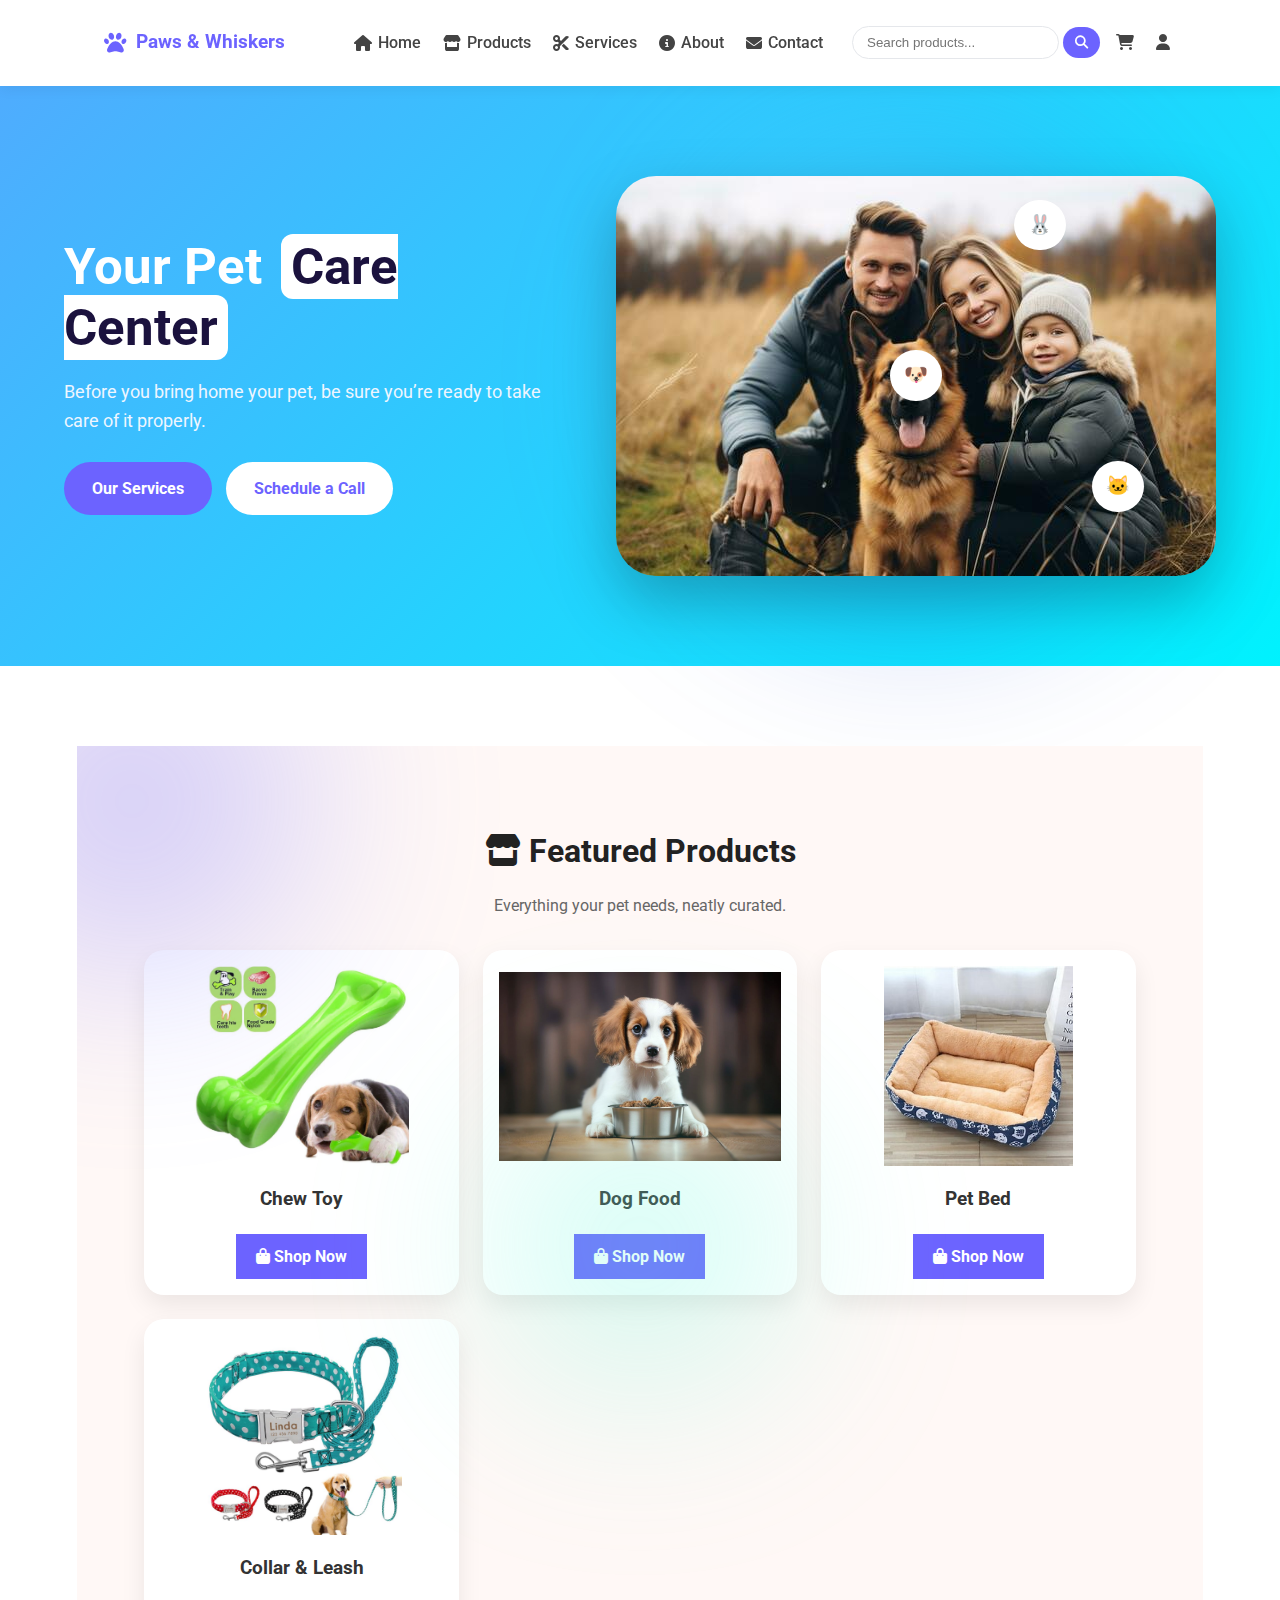
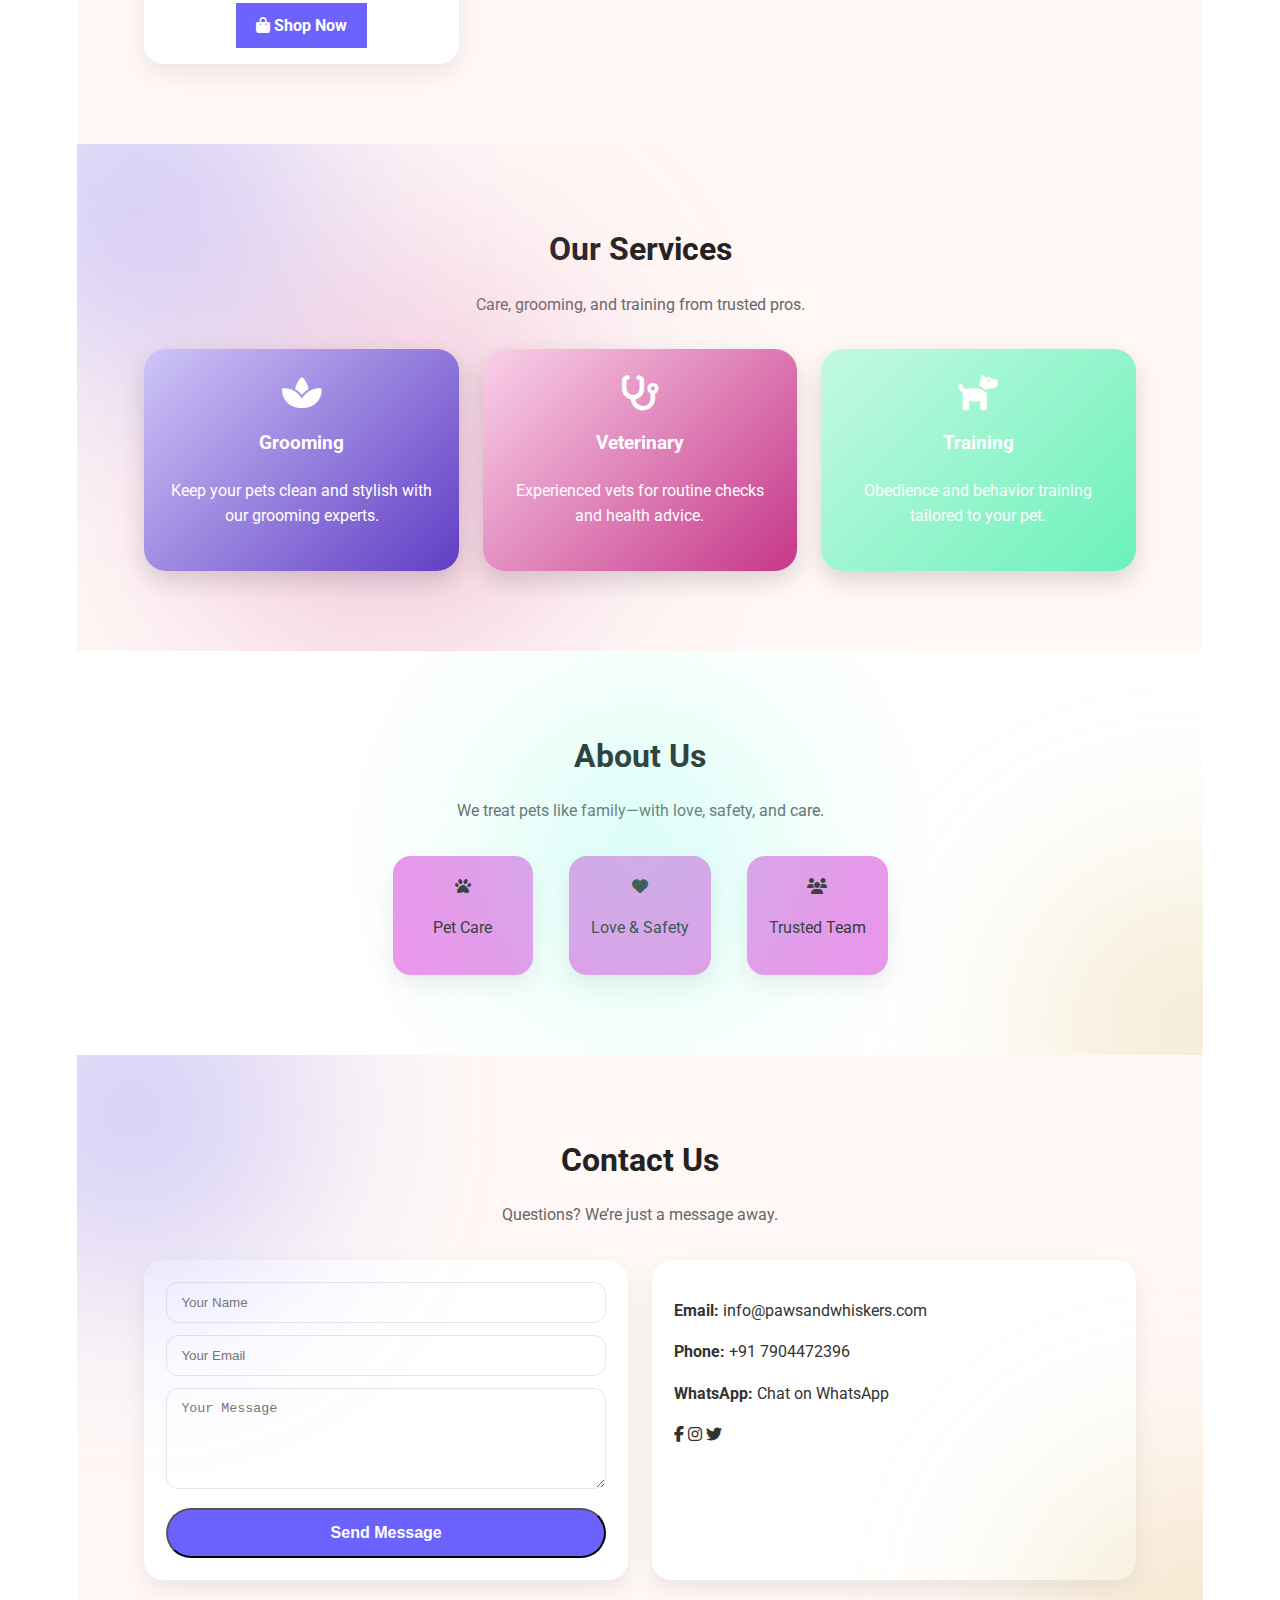
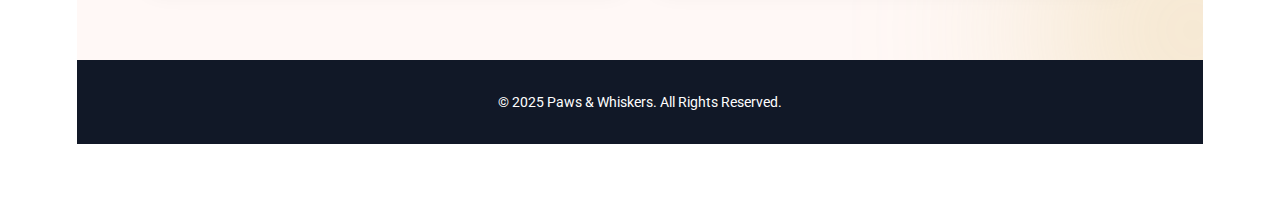
<file: index.html>
<!DOCTYPE html>
<html lang="en">
<head>
  <meta charset="UTF-8" />
  <meta name="viewport" content="width=device-width, initial-scale=1.0"/>
  <title>Paws & Whiskers</title>

  <!-- Fonts & Icons -->
  <link href="https://fonts.googleapis.com/css2?family=Roboto:wght@400;700&display=swap" rel="stylesheet"/>
  <link rel="stylesheet" href="https://cdnjs.cloudflare.com/ajax/libs/font-awesome/6.4.0/css/all.min.css"/>

  <!-- Your CSS -->
  <link rel="stylesheet" href="style.css"/>
</head>
<body>

<!-- Navbar -->
<header>
  <div class="navbar">
    <a href="#home" class="logo">
      <i class="fas fa-paw"></i>
      <span>Paws & Whiskers</span>
    </a>

    <ul class="menu">
      <li><a href="#home"><i class="fas fa-home"></i> Home</a></li>
      <li><a href="#products"><i class="fas fa-store"></i> Products</a></li>
      <li><a href="#services"><i class="fas fa-cut"></i> Services</a></li>
      <li><a href="#about"><i class="fas fa-info-circle"></i> About</a></li>
      <li><a href="#contact"><i class="fas fa-envelope"></i> Contact</a></li>
    </ul>

    <div class="nav-right">
      <div class="search-box">
  <input type="text" class="search-input" placeholder="Search products...">
  <button class="btn-search"><i class="fas fa-search"></i></button>
</div>

      <a href="cart.html" class="nav-icon"><i class="fas fa-shopping-cart"></i></a>
      <a href="login.html" class="nav-icon"><i class="fas fa-user"></i></a>
    </div>

    <button class="menu-toggle" aria-label="Toggle Menu"><i class="fas fa-bars"></i></button>
  </div>
</header>

<!-- Hero -->
<section id="home" class="hero">
  <div class="hero-container">
    <div class="hero-text">
      <h1>Your Pet <span>Care Center</span></h1>
      <p>Before you bring home your pet, be sure you’re ready to take care of it properly.</p>
      <div class="hero-buttons">
        <a href="#services" class="btn primary">Our Services</a>
        <a href="#contact" class="btn secondary">Schedule a Call</a>
      </div>
    </div>

    <div class="hero-visual">
      <div class="blob"></div>
      <!-- Replace with your image -->
      <img src="pet fam.jpeg" alt="Happy Pet" class="hero-img"/>
      <div class="float chip">🐶</div>
      <div class="float chip chip-2">🐱</div>
      <div class="float chip chip-3">🐰</div>
    </div>
  </div>
</section>

<!-- Products -->
<section id="products" class="section">
  <section id="products" class="section section-alt">
  <div class="blob purple"></div>
  <div class="blob green"></div>
  <div class="section-head">
    <h2><i class="fas fa-store"></i> Featured Products</h2>
    <p>Everything your pet needs, neatly curated.</p>
  </div>

  <div class="product-grid"> 
  <div class="product-card">
    <img src="skew toy.jpeg" alt="Chew Toy"/>
    <h3>Chew Toy</h3>
    <a href="dog-toys.html" class="btn card-btn">
      <i class="fas fa-shopping-bag"></i> Shop Now
    </a>
  </div>

  <div class="product-card">
    <img src="food.jpeg" alt="Dog Food"/>
    <h3>Dog Food</h3>
    
    <a href="dog-food.html" class="btn card-btn">
      <i class="fas fa-shopping-bag"></i> Shop Now
    </a>
  </div>

  <div class="product-card">
    <img src="bed.jpeg" alt="Pet Bed"/>
    <h3>Pet Bed</h3>
    
    <a href="dog-bed.html" class="btn card-btn">
      <i class="fas fa-shopping-bag"></i> Shop Now
    </a>
  </div>

  <div class="product-card">
    <img src="collar.jpeg" alt="Collar & Leash"/>
    <h3>Collar & Leash</h3>

    <a href="collar.html" class="btn card-btn">
      <i class="fas fa-shopping-bag"></i> Shop Now
    </a>
  </div>
</div>

<!-- Optional: No results message -->
<p id="noResults" class="no-results" hidden>No products found.</p>
</section>

<!-- Services -->
<section id="services" class="section section-alt">
  <div class="blob pink"></div>
  <div class="blob purple"></div>

  <div class="section-head">
    <h2>Our Services</h2>
    <p>Care, grooming, and training from trusted pros.</p>
  </div>

  <div class="service-grid">
    <div class="service-card purple">
      <i class="fas fa-spa"></i>
      <h3>Grooming</h3>
      <p>Keep your pets clean and stylish with our grooming experts.</p>
    </div>
    <div class="service-card pink">
      <i class="fas fa-stethoscope"></i>
      <h3>Veterinary</h3>
      <p>Experienced vets for routine checks and health advice.</p>
    </div>
    <div class="service-card green">
      <i class="fas fa-dog"></i>
      <h3>Training</h3>
      <p>Obedience and behavior training tailored to your pet.</p>
    </div>
  </div>
</section>

<!-- About -->
<section id="about" class="section">
  <div class="blob green"></div>
  <div class="blob yellow"></div>
  <div class="section-head">
    <h2>About Us</h2>
    <p>We treat pets like family—with love, safety, and care.</p>
  </div>

  <div class="about-icons">
    <div class="icon-box">
      <i class="fas fa-paw"></i>
      <p>Pet Care</p>
    </div>
    <div class="icon-box">
      <i class="fas fa-heart"></i>
      <p>Love & Safety</p>
    </div>
    <div class="icon-box">
      <i class="fas fa-users"></i>
      <p>Trusted Team</p>
    </div>
  </div>
</section>

<!-- Contact -->
<section id="contact" class="section section-alt">
  <div class="blob purple"></div>
  <div class="blob yellow"></div>

  <div class="section-head">
    <h2>Contact Us</h2>
    <p>Questions? We’re just a message away.</p>
  </div>

  <div class="contact-grid">
    <form class="contact-form">
      <input type="text" placeholder="Your Name" required/>
      <input type="email" placeholder="Your Email" required/>
      <textarea rows="5" placeholder="Your Message" required></textarea>
      <button type="submit" class="btn primary full">Send Message</button>
    </form>

    <div class="contact-info">
      <p><strong>Email:</strong> info@pawsandwhiskers.com</p>
      <p><strong>Phone:</strong> +91 7904472396</p>
      <p><strong>WhatsApp:</strong> <a href="https://wa.me/917904472396" target="_blank">Chat on WhatsApp</a></p>

      <div class="social-links">
        <a href="https://www.facebook.com" target="_blank"><i class="fab fa-facebook-f"></i></a>
        <a href="https://www.instagram.com" target="_blank"><i class="fab fa-instagram"></i></a>
        <a href="https://twitter.com" target="_blank"><i class="fab fa-twitter"></i></a>
      </div>
    </div>
  </div>
</section>

<!-- Footer -->
<footer class="footer">
  <p>&copy; 2025 Paws & Whiskers. All Rights Reserved.</p>
</footer>

<script>
document.addEventListener("DOMContentLoaded", () => {
  const searchBox = document.querySelector('.search-input');
  const productGrid = document.querySelector('.product-grid');
  const productCards = document.querySelectorAll('.product-card');

  if (!searchBox || !productGrid) return;

  

  searchBox.addEventListener("input", () => {
    const q = searchBox.value.trim().toLowerCase();

    productCards.forEach(card => {
      const name = card.querySelector("h3").textContent.toLowerCase();
      if (name.includes(q)) {
        card.style.display = "";
        card.scrollIntoView({ behavior: "smooth", block: "center" });
      } else {
        card.style.display = "none";
      }
    });

    updateSingleProductClass(); // 🔥 re-check after search
  });

  updateSingleProductClass(); // check on page load too
});
</script>
  <script>
  const toggle = document.querySelector('.menu-toggle');
  const menu = document.querySelector('.menu');

  toggle.addEventListener('click', () => {
    menu.classList.toggle('active');
  });
</script>




</body>
</html>
</file>
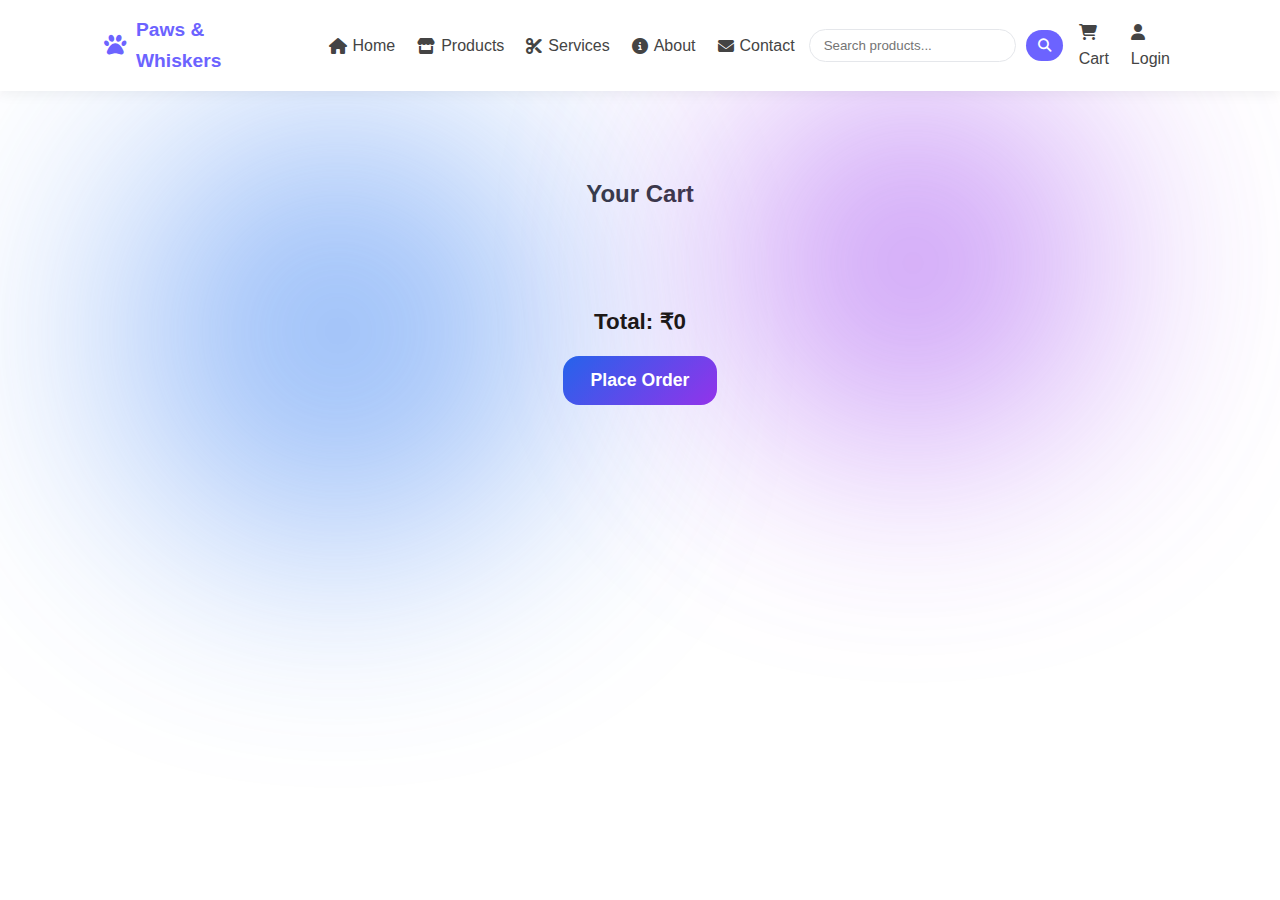
<file: cart.html>
<!DOCTYPE html>
<html lang="en">
<head>
<meta charset="UTF-8">
<meta name="viewport" content="width=device-width, initial-scale=1.0">
<title>Cart - Paws & Whiskers</title>
<link rel="stylesheet" href="style.css">
<link rel="stylesheet" href="https://cdnjs.cloudflare.com/ajax/libs/font-awesome/6.4.0/css/all.min.css">
</head>
<body>
  <header>
  <div class="navbar">
    <a href="#home" class="logo">
      <i class="fas fa-paw"></i>
      <span>Paws & Whiskers</span>
    </a>
    <ul class="menu">
      <li><a href="index.html#home"><i class="fas fa-home"></i> Home</a></li>
      <li><a href="index.html#products"><i class="fas fa-store"></i> Products</a></li>
      <li><a href="index.html#services"><i class="fas fa-cut"></i> Services</a></li>
      <li><a href="index.html#about"><i class="fas fa-info-circle"></i> About</a></li>
      <li><a href="index.html#contact"><i class="fas fa-envelope"></i> Contact</a></li>
    </ul>
    <div class="nav-right">
      <input type="text" placeholder="Search products..." class="search-input">
      <button class="btn-search"><i class="fas fa-search"></i></button>
      <a href="cart.html" class="nav-icon"><i class="fas fa-shopping-cart"></i> Cart</a>
      <a href="login.html" class="nav-icon"><i class="fas fa-user"></i> Login</a>
    </div>
    <div class="menu-toggle"><i class="fas fa-bars"></i></div>
  </div>
</header>


<section id="cart">
  <h2>Your Cart</h2>
  <div class="cart-items"></div>
  <p class="total">Total: ₹<span id="total">0</span></p>

  <button id="checkoutBtn">Place Order</button>
</section>

<script src="sc.js"></script>
</body>
</html>
</file>
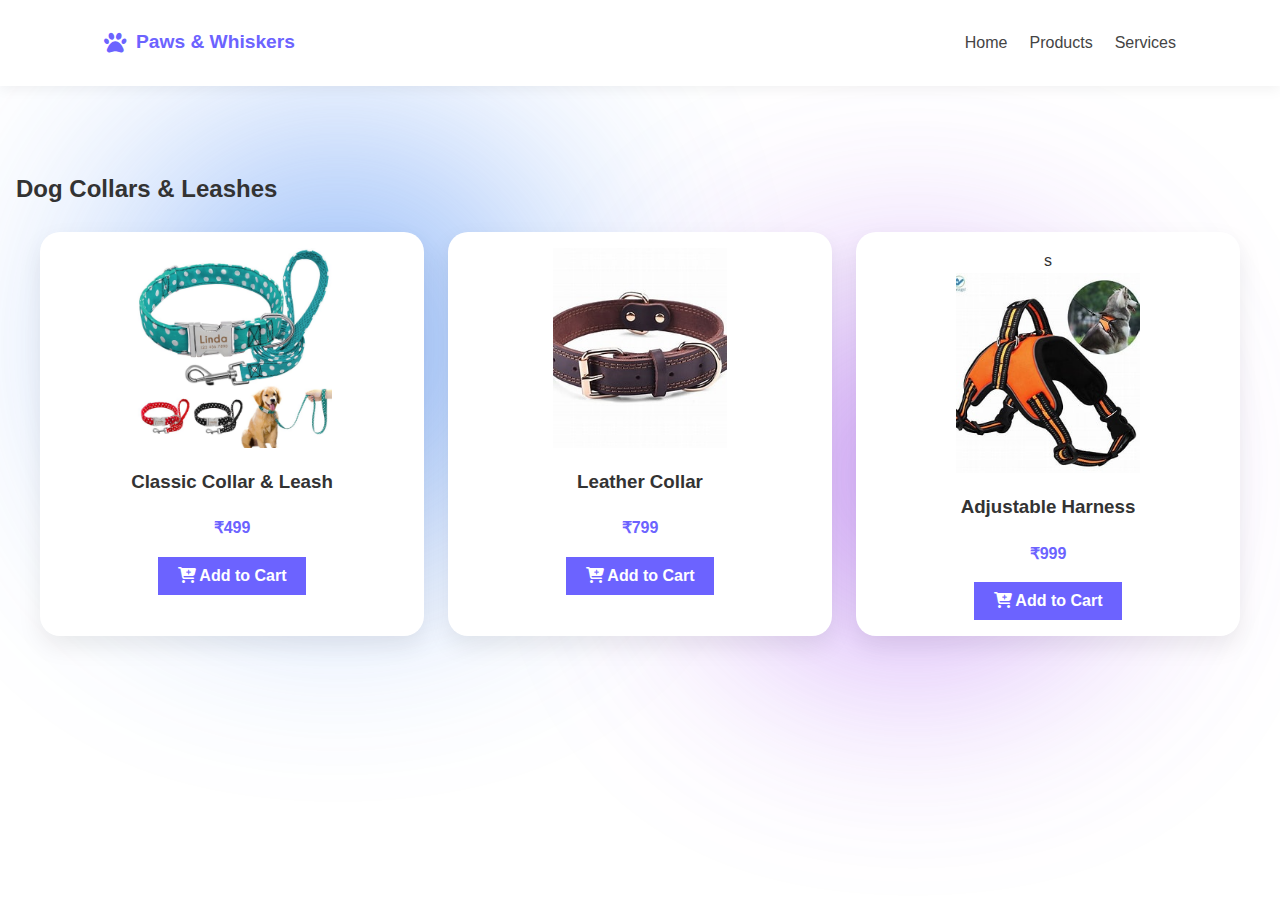
<file: collar.html>
<!DOCTYPE html>
<html lang="en">
<head>
  <meta charset="UTF-8">
  <meta name="viewport" content="width=device-width, initial-scale=1.0">
  <title>Dog Collars - Paws & Whiskers</title>
  <link rel="stylesheet" href="style.css">
  <link rel="stylesheet" href="https://cdnjs.cloudflare.com/ajax/libs/font-awesome/6.4.0/css/all.min.css">
</head>
<body>

<header>
  <div class="navbar">
    <a href="index.html" class="logo"><i class="fas fa-paw"></i> Paws & Whiskers</a>
    <ul class="menu">
      <li><a href="index.html#home">Home</a></li>
      <li><a href="index.html#products">Products</a></li>
      <li><a href="index.html#services">Services</a></li>
    </ul>
  </div>
</header>

<section class="products-section">
  <h2>Dog Collars & Leashes</h2>
  <div class="product-grid">

    <div class="product-card">
      <img src="collar.jpeg" alt="Classic Collar & Leash">
      <h3>Classic Collar & Leash</h3>
      <p class="price">₹499</p>
      <button class="add-to-cart btn card-btn"
              data-name="Classic Collar & Leash"
              data-price="499"
              data-img="collar.jpeg">
        <i class="fas fa-cart-plus"></i> Add to Cart
      </button>
    </div>

    <div class="product-card">
      <img src="leather.jpeg" alt="Leather Collar">
      <h3>Leather Collar</h3>
      <p class="price">₹799</p>
      <button class="add-to-cart btn card-btn"
              data-name="Leather Collar"
              data-price="799"
              data-img="leather-collar.jpeg">
        <i class="fas fa-cart-plus"></i> Add to Cart
      </button>
    </div>

    <div class="product-card">s
      <img src="harness.jpeg" alt="Adjustable Harness">
      <h3>Adjustable Harness</h3>
      <p class="price">₹999</p>
      <button class="add-to-cart btn card-btn"
              data-name="Adjustable Harness"
              data-price="999"
              data-img="harness.jpeg">
        <i class="fas fa-cart-plus"></i> Add to Cart
      </button>
    </div>

  </div>
</section>

<!-- Cart handling -->
<script src="sc.js"></script>
</body>
</html>
</file>
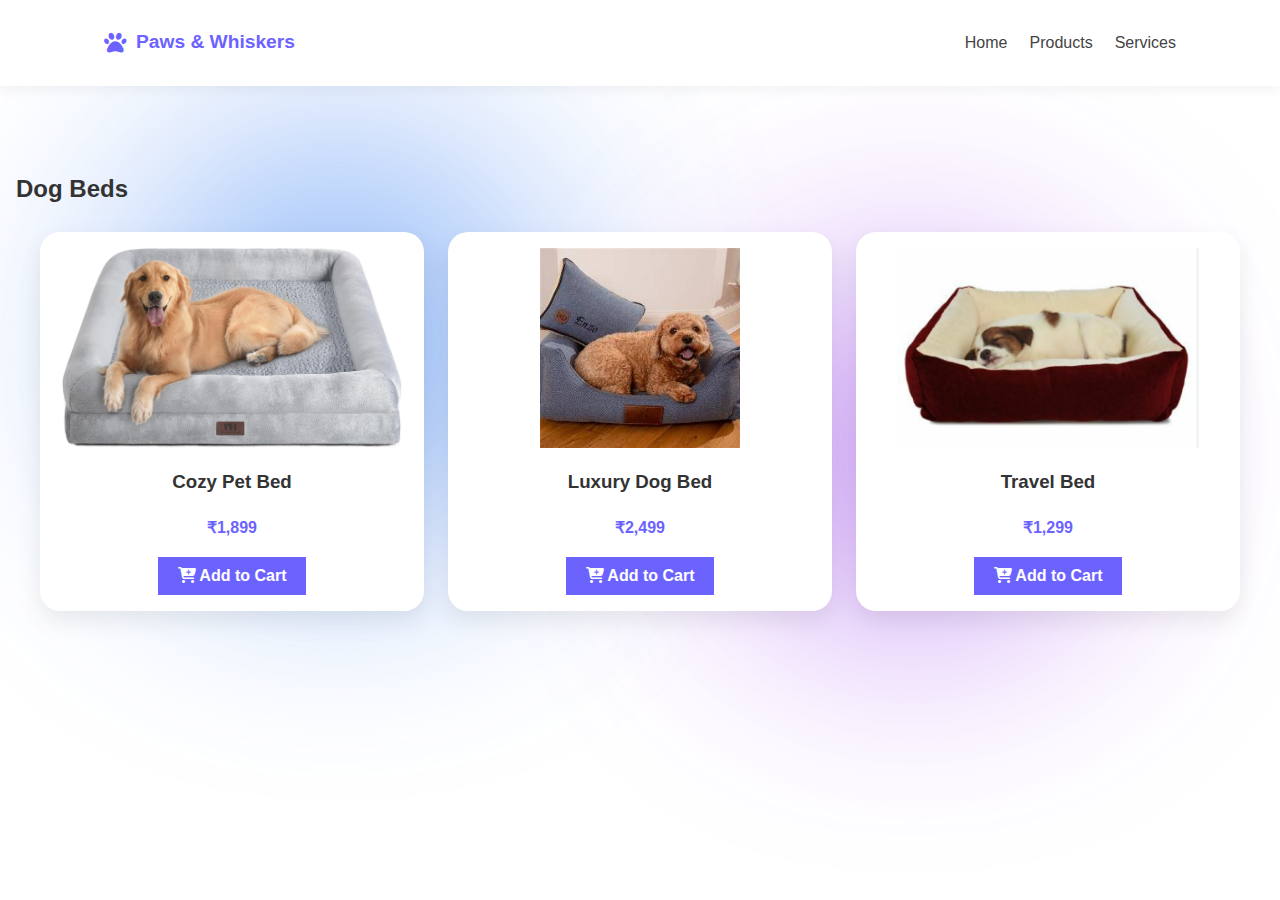
<file: dog-bed.html>
<!DOCTYPE html>
<html lang="en">
<head>
  <meta charset="UTF-8">
  <meta name="viewport" content="width=device-width, initial-scale=1.0">
  <title>Dog Beds - Paws & Whiskers</title>
  <link rel="stylesheet" href="style.css">
  <link rel="stylesheet" href="https://cdnjs.cloudflare.com/ajax/libs/font-awesome/6.4.0/css/all.min.css">
</head>
<body>

<header>
  <div class="navbar">
    <a href="index.html" class="logo"><i class="fas fa-paw"></i> Paws & Whiskers</a>
    <ul class="menu">
      <li><a href="index.html#home">Home</a></li>
      <li><a href="index.html#products">Products</a></li>
      <li><a href="index.html#services">Services</a></li>
    </ul>
  </div>
</header>

<section class="products-section">
  <h2>Dog Beds</h2>
  <div class="product-grid">

    <div class="product-card">
      <img src="ortho.jpeg" alt="Cozy Pet Bed">
      <h3>Cozy Pet Bed</h3>
      <p class="price">₹1,899</p>
      <button class="add-to-cart btn card-btn"
              data-name="Cozy Pet Bed"
              data-price="1899"
              data-img="ortho.jpeg">
        <i class="fas fa-cart-plus"></i> Add to Cart
      </button>
    </div>

    <div class="product-card">
      <img src="ovis.jpeg" alt="Luxury Dog Bed">
      <h3>Luxury Dog Bed</h3>
      <p class="price">₹2,499</p>
      <button class="add-to-cart btn card-btn"
              data-name="Luxury Dog Bed"
              data-price="2499"
              data-img="ovis.jpeg">
        <i class="fas fa-cart-plus"></i> Add to Cart
      </button>
    </div>

    <div class="product-card">
      <img src="bolstar.jpeg" alt="Travel Bed">
      <h3>Travel Bed</h3>
      <p class="price">₹1,299</p>
      <button class="add-to-cart btn card-btn"
              data-name="Travel Bed"
              data-price="1299"
              data-img="bolstar.jpeg">
        <i class="fas fa-cart-plus"></i> Add to Cart
      </button>
    </div>

  </div>
</section>

<!-- Cart handling -->
<script src="sc.js"></script>
</body>
</html>
</file>
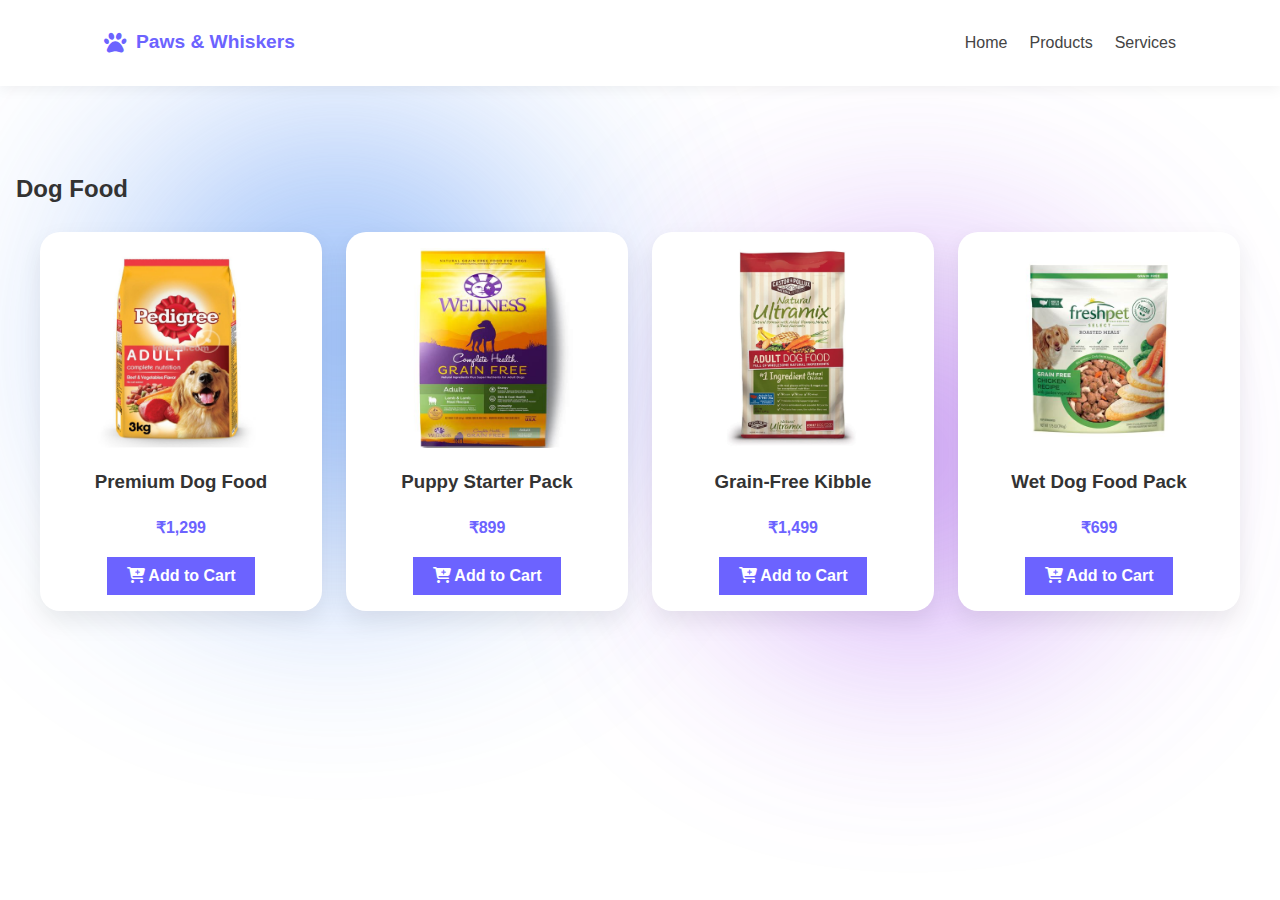
<file: dog-food.html>
<!DOCTYPE html>
<html lang="en">
<head>
  <meta charset="UTF-8">
  <meta name="viewport" content="width=device-width, initial-scale=1.0">
  <title>Dog Food - Paws & Whiskers</title>
  <link rel="stylesheet" href="style.css">
  <link rel="stylesheet" href="https://cdnjs.cloudflare.com/ajax/libs/font-awesome/6.4.0/css/all.min.css">
</head>
<body>

<header>
  <div class="navbar">
    <a href="index.html" class="logo"><i class="fas fa-paw"></i> Paws & Whiskers</a>
    <ul class="menu">
      <li><a href="index.html#home">Home</a></li>
      <li><a href="index.html#products">Products</a></li>
      <li><a href="index.html#services">Services</a></li>
    </ul>
  </div>
</header>

<section class="products-section">
  <h2>Dog Food</h2>
  <div class="product-grid">

    <div class="product-card">
      <img src="pedigree.jpeg" alt="Premium Dog Food">
      <h3>Premium Dog Food</h3>
      <p class="price">₹1,299</p>
      <button class="add-to-cart btn card-btn"
              data-name="Premium Dog Food"
              data-price="1299"
              data-img="pedigree.jpeg">
        <i class="fas fa-cart-plus"></i> Add to Cart
      </button>
    </div>

    <div class="product-card">
      <img src="well.jpeg" alt="Puppy Starter Pack">
      <h3>Puppy Starter Pack</h3>
      <p class="price">₹899</p>
      <button class="add-to-cart btn card-btn"
              data-name="Puppy Starter Pack"
              data-price="899"
              data-img="well.jpeg">
        <i class="fas fa-cart-plus"></i> Add to Cart
      </button>
    </div>

    <div class="product-card">
      <img src="castor.jpeg" alt="Grain-Free Kibble">
      <h3>Grain-Free Kibble</h3>
      <p class="price">₹1,499</p>
      <button class="add-to-cart btn card-btn"
              data-name="Grain-Free Kibble"
              data-price="1499"
              data-img="castor.jpeg">
        <i class="fas fa-cart-plus"></i> Add to Cart
      </button>
    </div>

    <div class="product-card">
      <img src="frshpet.jpeg" alt="Wet Dog Food Pack">
      <h3>Wet Dog Food Pack</h3>
      <p class="price">₹699</p>
      <button class="add-to-cart btn card-btn"
              data-name="Wet Dog Food Pack"
              data-price="699"
              data-img="frshpet.jpeg">
        <i class="fas fa-cart-plus"></i> Add to Cart
      </button>
    </div>

  </div>
</section>

<!-- Cart handling -->
<script src="sc.js"></script>
</body>
</html>
</file>
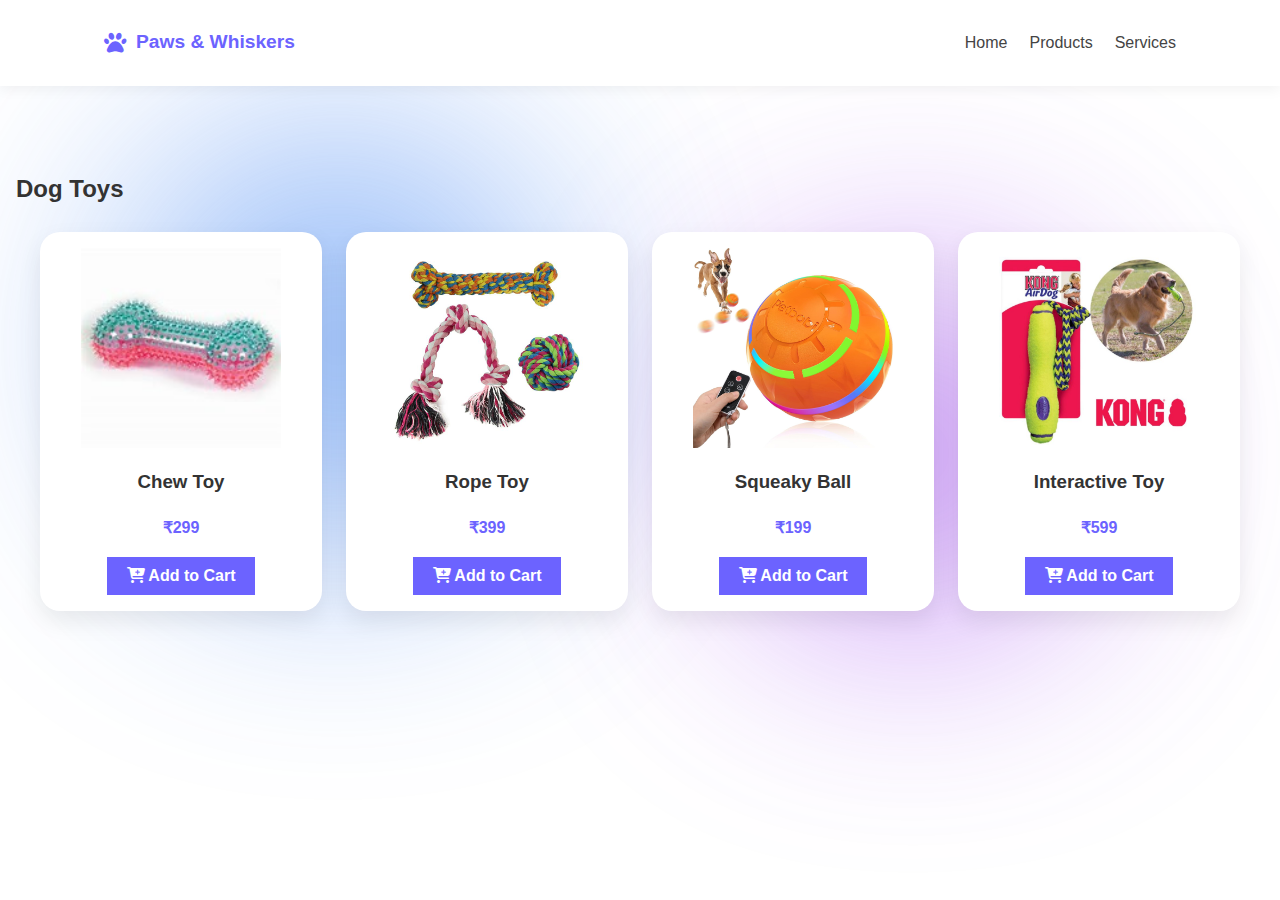
<file: dog-toys.html>
<!DOCTYPE html>
<html lang="en">
<head>
  <meta charset="UTF-8">
  <meta name="viewport" content="width=device-width, initial-scale=1.0">
  <title>Dog Toys - Paws & Whiskers</title>
  <link rel="stylesheet" href="style.css">
  <link rel="stylesheet" href="https://cdnjs.cloudflare.com/ajax/libs/font-awesome/6.4.0/css/all.min.css">
</head>
<body>

<header>
  <div class="navbar">
    <a href="index.html" class="logo"><i class="fas fa-paw"></i> Paws & Whiskers</a>
    <ul class="menu">
      <li><a href="index.html#home">Home</a></li>
      <li><a href="index.html#products">Products</a></li>
      <li><a href="index.html#services">Services</a></li>
    </ul>
  </div>
</header>

<section class="products-section">
  <h2>Dog Toys</h2>
  <div class="product-grid">

    <div class="product-card">
      <img src="pink rub.jpeg" alt="Chew Toy">
      <h3>Chew Toy</h3>
      <p class="price">₹299</p>
      <button class="add-to-cart btn card-btn"
              data-name="Chew Toy"
              data-price="299"
              data-img="pink rub.jpeg">
        <i class="fas fa-cart-plus"></i> Add to Cart
      </button>
    </div>

    <div class="product-card">
      <img src="rope toy.jpeg" alt="Rope Toy">
      <h3>Rope Toy</h3>
      <p class="price">₹399</p>
      <button class="add-to-cart btn card-btn"
              data-name="Rope Toy"
              data-price="399"
              data-img="rope toy.jpeg">
        <i class="fas fa-cart-plus"></i> Add to Cart
      </button>
    </div>

    <div class="product-card">
      <img src="ball.jpeg" alt="Squeaky Ball">
      <h3>Squeaky Ball</h3>
      <p class="price">₹199</p>
      <button class="add-to-cart btn card-btn"
              data-name="Squeaky Ball"
              data-price="199"
              data-img="ball.jpeg">
        <i class="fas fa-cart-plus"></i> Add to Cart
      </button>
    </div>

    <div class="product-card">
      <img src="kong.jpeg" alt="Interactive Toy">
      <h3>Interactive Toy</h3>
      <p class="price">₹599</p>
      <button class="add-to-cart btn card-btn"
              data-name="Interactive Toy"
              data-price="599"
              data-img="kong.jpeg">
        <i class="fas fa-cart-plus"></i> Add to Cart
      </button>
    </div>

  </div>
</section>

<script src="sc.js"></script>

</body>
</html>
</file>
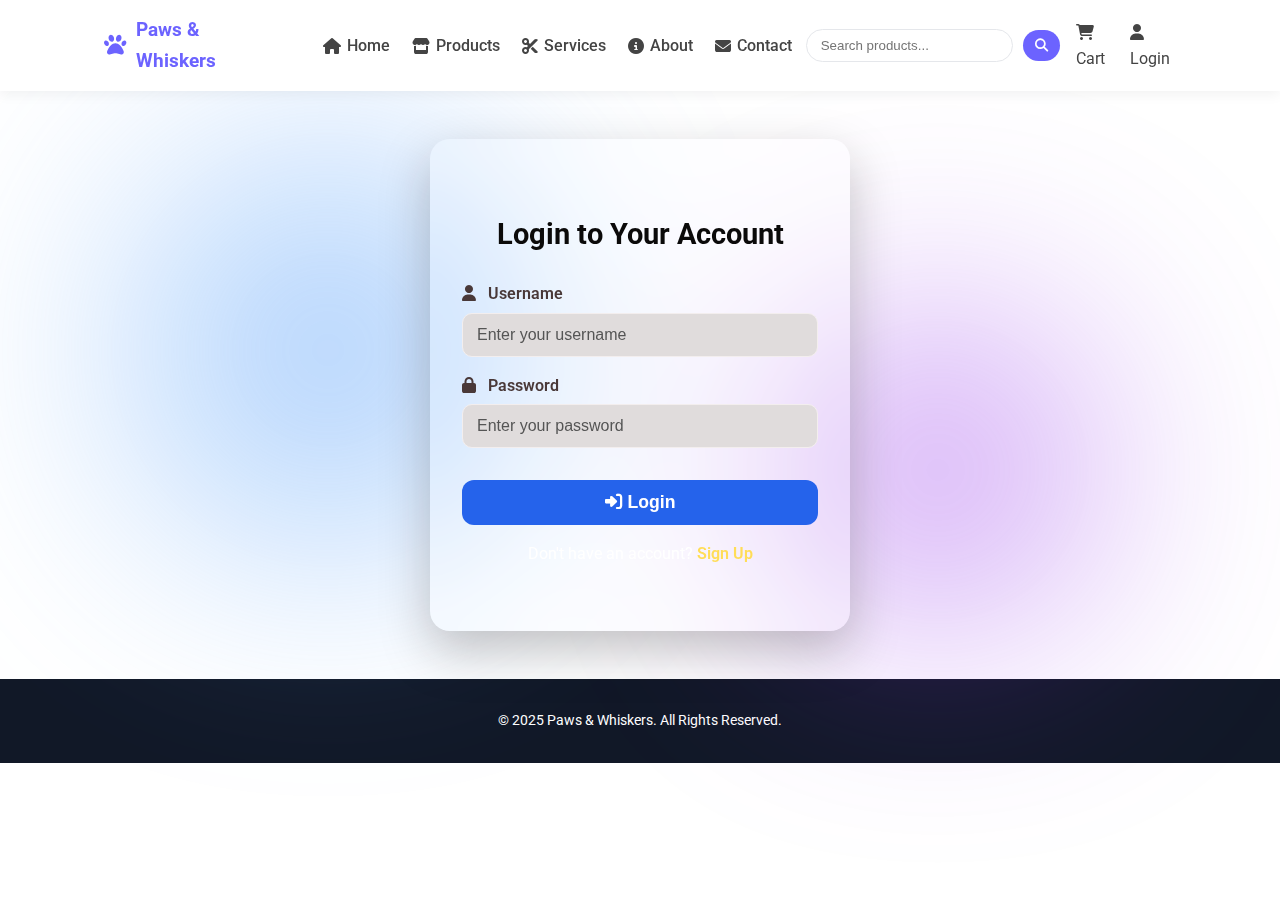
<file: login.html>
<!DOCTYPE html>
<html lang="en">
<head>
<meta charset="UTF-8">
<meta name="viewport" content="width=device-width, initial-scale=1.0">
<title>Paws & Whiskers</title>
<link href="https://fonts.googleapis.com/css2?family=Roboto:wght@400;700&display=swap" rel="stylesheet">
<link rel="stylesheet" href="https://cdnjs.cloudflare.com/ajax/libs/font-awesome/6.4.0/css/all.min.css">
<link rel="stylesheet" href="style.css">
</head>
<body>

<!-- Navbar -->
<header>
  <div class="navbar">
    <a href="#home" class="logo">
      <i class="fas fa-paw"></i>
      <span>Paws & Whiskers</span>
    </a>
    <ul class="menu">
      <li><a href="index.html#home"><i class="fas fa-home"></i> Home</a></li>
      <li><a href="index.html#products"><i class="fas fa-store"></i> Products</a></li>
      <li><a href="index.html#services"><i class="fas fa-cut"></i> Services</a></li>
      <li><a href="index.html#about"><i class="fas fa-info-circle"></i> About</a></li>
      <li><a href="index.html#contact"><i class="fas fa-envelope"></i> Contact</a></li>
    </ul>
    <div class="nav-right">
      <input type="text" placeholder="Search products..." class="search-input">
      <button class="btn-search"><i class="fas fa-search"></i></button>
      <a href="cart.html" class="nav-icon"><i class="fas fa-shopping-cart"></i> Cart</a>
      <a href="login.html" class="nav-icon"><i class="fas fa-user"></i> Login</a>
    </div>
    <div class="menu-toggle"><i class="fas fa-bars"></i></div>
  </div>
</header>
  <section id="login">
    <div class="login-container">
      <h2>Login to Your Account</h2>
      <form action="#" method="post" class="login-form">
        <div class="form-group">
          <label for="username"><i class="fas fa-user"></i> Username</label>
          <input type="text" id="username" name="username" placeholder="Enter your username" required>
        </div>
        <div class="form-group">
          <label for="password"><i class="fas fa-lock"></i> Password</label>
          <input type="password" id="password" name="password" placeholder="Enter your password" required>
        </div>
        <button type="submit" class="btn login-btn"><i class="fas fa-sign-in-alt"></i> Login</button>
        <p class="signup-link">Don't have an account? <a href="signup.html">Sign Up</a></p>
      </form>
    </div>
  </section>

  <!-- Footer -->
  <footer>
    <p>&copy; 2025 Paws & Whiskers. All Rights Reserved.</p>
  </footer>

</body>
</html>
</file>
<file: style.css>
/* Base */
*{box-sizing:border-box}
:root{
  --brand:#6c63ff;
  --brand-dark:#5548c8;
  --accent:#ffb800;
  --text:#333;
  --muted:#666;
  --card:#ffffff;
  --bg:#f7f8fc;
  --section:#fff;
  --section-alt:#fff8f6;
  --shadow:0 10px 24px rgba(0,0,0,.08);
  --radius:20px;
}
html,body{margin:0;font-family:'Roboto',sans-serif;color:var(--text);background:#fff;line-height:1.6}
a{text-decoration:none;color:inherit}

/* Navbar */
header{position:sticky;top:0;z-index:1000;background:#fff;box-shadow:0 4px 12px rgba(0,0,0,.05)}
.navbar{max-width:1200px;margin:auto;padding:14px 5%;display:flex;align-items:center;justify-content:space-between;gap:14px}
.logo{display:flex;align-items:center;gap:10px;color:var(--brand);font-weight:700;font-size:1.2rem}
.logo i{font-size:1.4rem}
.menu{list-style:none;display:flex;gap:22px}
.menu a{color:#444;font-weight:500;display:flex;align-items:center;gap:6px;transition:.25s}
.menu a:hover{color:var(--brand)}
.nav-right{display:flex;align-items:center;gap:10px}
.search-input{padding:8px 14px;border:1px solid #e5e7eb;border-radius:999px;outline:none}
.btn-search{border:none;background:var(--brand);color:#fff;border-radius:999px;padding:8px 12px;cursor:pointer;transition:.25s}
.btn-search:hover{background:var(--brand-dark)}

.nav-icon{color:#444;padding:6px;border-radius:10px}
.nav-icon:hover{background:#f2f3ff}
.menu-toggle{display:none;border:none;background:#fff;font-size:1.2rem;padding:6px 10px;border-radius:10px}

/* Hero */
.hero {
  background: linear-gradient(135deg, #4facfe 0%, #00f2fe 100%);
  padding: 90px 5%;
}
.hero-container {
  max-width: 1200px;
  margin: auto;
  display: grid;
  grid-template-columns: 1.1fr .9fr;
  gap: 50px;
  align-items: center;
  position: relative;
}
.hero-text h1 {
  font-size: 3.2rem;
  font-weight: 700;
  color: #fff;
  margin: 0 0 14px;
  line-height: 1.2;
}
.hero-text h1 span {
  color: #1b123e;
  background: #fff;
  border-radius: 12px;
  padding: 2px 10px;
  margin-left: 6px;
}
.hero-text p {
  color: #eff6ff;
  font-size: 1.15rem;
  margin-bottom: 26px;
}
.hero-buttons {
  display: flex;
  gap: 14px;
  flex-wrap: wrap;
}
.btn {
  display: inline-block;
  padding: 14px 28px;
  border-radius: 999px;
  font-weight: 700;
  transition: .3s;
  font-size: 1rem;
}
.btn.primary {
  background: var(--brand);
  color: #fff;
}
.btn.primary:hover {
  transform: translateY(-3px);
  background: var(--brand-dark);
}
.btn.secondary {
  background: #fff;
  color: var(--brand);
}
.btn.secondary:hover {
  transform: translateY(-3px);
  background: #f6f6ff;
}

/* Hero visual (blob + image + chips) */
.hero-visual {
  position: relative;
  min-height: 400px;
  display: flex;
  align-items: center;
  justify-content: center;
}

.blob {
  position: absolute;
  width: 440px;
  height: 440px;
  border-radius: 50%;
  background: radial-gradient(circle at 30% 30%, #8fc7ff 0%, #1e4ed8 70%);
  filter: drop-shadow(0 30px 40px rgba(0,0,0,.18));
  animation: pulse 6s ease-in-out infinite alternate;
  z-index: 1; /* blob back */
}
.hero-img {
  position: relative;
  flex: 0 0 100%;   /* 🔥 make it bigger than 360px */
  max-width: 700px;
  height: auto;
  border-radius: 40px;
  overflow: hidden;
  padding: 0;
  background: linear-gradient(135deg, #6c63ff, #00f2fe);
  box-shadow: 0 25px 60px rgba(0,0,0,0.25);
  z-index: 3;
  transition: transform 0.4s ease, box-shadow 0.4s ease;
  display: flex;
  align-items: center;
  justify-content: center;
}

/* Inner white glass frame */
.hero-img::before {
  content: "";
  position: absolute;
  inset: 8px;
  border-radius: 32px;
  background: rgba(255,255,255,0.15);
  backdrop-filter: blur(12px);
  -webkit-backdrop-filter: blur(12px);
  z-index: 1;
}

/* Image itself */
.hero-img img {
  position: relative;
  display: block;
  width: 100%;
  height: auto;
  border-radius: 32px;
  z-index: 2;
  transition: transform 0.45s ease;
}

.hero-img::after {
  content: "";
  position: absolute;
  inset: -8px;
  border-radius: 32px;
  background: conic-gradient(
    from 0deg,
    #6c63ff,
    #00f2fe,
    #ffb800,
    #6c63ff
  );
  filter: blur(20px);
  opacity: 0.4;
  z-index: 0;
  animation: rotateGlow 10s linear infinite;
}

/* Hover animation */
.hero-img:hover {
  transform: translateY(-12px) scale(1.04);
  box-shadow: 0 35px 70px rgba(0,0,0,0.25);
}
.hero-img:hover img {
  transform: scale(1.05);
}

/* Glow rotation */
@keyframes rotateGlow {
  0% { transform: rotate(0deg); }
  100% { transform: rotate(360deg); }
}

.float.chip {
  position: absolute;
  background: #fff;
  border-radius: 999px;
  padding: 10px 14px;
  box-shadow: 0 10px 18px rgba(0,0,0,.08);
  font-size: 1.2rem;
  animation: float 4.5s ease-in-out infinite;
  z-index: 3; /* chips above */
}
.chip-1 { top: 14%; left: 8%; }
.chip-2 { bottom: 16%; right: 12%; animation-duration: 5.2s; }
.chip-3 { top: 6%; right: 25%; animation-duration: 5.8s; }

@keyframes pulse {
  from { transform: scale(1); }
  to { transform: scale(1.05); }
}
@keyframes float {
  0%, 100% { transform: translateY(0); }
  50% { transform: translateY(-12px); }
}

/* Sections */
.section {
  padding: 80px 6%;
  position: relative;
  overflow: hidden;
}
.section-alt {
  background: var(--section-alt);
}
.section-head {
  max-width: 900px;
  margin: 0 auto 32px;
  text-align: center;
}
.section-head h2 {
  font-size: 2rem;
  margin: 0;
  color: #222;
}
.section-head p {
  color: var(--muted);
}


.products-section {
  position: relative;
  z-index: 0;
  padding: 4rem 1rem;
}

/* Background Blobs */
.products-section::before,
.products-section::after {
  content: "";
  position: absolute;
  border-radius: 50%;
  filter: blur(120px);
  opacity: 0.6;
  z-index: -1; /* Always below the cards */
}

.products-section::before {
  width: 420px;
  height: 420px;
  background: radial-gradient(circle at center, #60a5fa, #2563eb);
  top: 8%;
  left: 10%;
  animation: floaty 12s ease-in-out infinite alternate;
}

.products-section::after {
  width: 350px;
  height: 350px;
  background: radial-gradient(circle at center, #9333ea, #a855f7);
  bottom: 8%;
  right: 15%;
  animation: floaty 18s ease-in-out infinite alternate;
}

/* Floating animation */
@keyframes floaty {
  from {
    transform: translate(0, 0);
  }
  to {
    transform: translate(40px, -40px);
  }
}

/* Product Grid */
.product-grid {
  max-width: 1200px;
  margin: 24px auto 0;
  display: grid;
  grid-template-columns: repeat(auto-fit, minmax(240px, 1fr));
  gap: 24px;
}

.product-card {
  background: var(--card);
  border-radius: var(--radius);
  box-shadow: var(--shadow);
  padding: 16px;
  text-align: center;
   max-width: 500px; 
  
  transition: .25s;
}

.product-card img {
  width: 100%;
  height: 200px;      /* fixed height */
  object-fit: contain; /* image neat-ஆ */
  display: block;
  margin: 0 auto;
}

.product-card:hover {
  transform: translateY(-6px);
}

.price {
  color: var(--brand);
  font-weight: 700;
}
.card-btn {
  background: var(--brand);
  color: #fff;
  border: none;
  padding: 10px 20px;
  border-radius: var(--btn-radius);
  cursor: pointer;
  transition: .25s;
}
.card-btn:hover {
  background: var(--brand-dark);
}

/* Services */
.service-grid {
  max-width: 1100px;
  margin: 24px auto 0;
  display: grid;
  grid-template-columns: repeat(auto-fit,minmax(240px,1fr));
  gap: 24px;
}

.service-card {
  padding: 26px;
  border-radius: 22px;
  color: #fff;
  box-shadow: 0 10px 25px rgba(0,0,0,0.15);
  text-align: center;
  transition: .3s ease;
  position: relative;
  overflow: hidden;
}

.service-card:hover {
  transform: translateY(-6px);
  box-shadow: 0 15px 35px rgba(0,0,0,0.2);
}

.service-card i {
  font-size: 2.2rem;
  margin-bottom: 12px;
  display: block;
}

/* Pastel gradients */
.pink {
  background: linear-gradient(135deg, #f9d1e9, #c63688);
}
.purple {
  background: linear-gradient(135deg, #cfc5f7, #603ec5);
}
.green {
  background: linear-gradient(135deg, #c4f9e1, #6bf1bb);
}


/* About icons */
.about-icons {
  max-width: 900px;
  margin: 8px auto 0;
  display: flex;
  justify-content: center;
  gap: 36px;
  flex-wrap: wrap;
}
.icon-box {
  text-align: center;
  background: #eb95eb;
  border-radius: 18px;
  box-shadow: var(--shadow);
  padding: 18px 22px;
  min-width: 140px;
}

/* Contact */
.contact-grid {
  max-width: 1100px;
  margin: 0 auto;
  display: grid;
  grid-template-columns: 1fr 1fr;
  gap: 24px;
}
.contact-form, .contact-info {
  background: #fff;
  border-radius: 20px;
  box-shadow: var(--shadow);
  padding: 22px;
}
.contact-form input, .contact-form textarea {
  width: 100%;
  padding: 12px 14px;
  border: 1px solid #e5e7eb;
  border-radius: 12px;
  margin-bottom: 12px;
  outline: none;
}
.contact-form input:focus, .contact-form textarea:focus {
  border-color: var(--brand);
  box-shadow: 0 0 0 3px rgba(108,99,255,.08);
}
.btn.full {
  width: 100%;
  text-align: center;
}

/* Footer */
footer {
  text-align: center;
  padding: 20px;
  background: #fafafa;
  font-size: 0.9rem;
  color: var(--muted);
}

/* 🔵 Animated Blobs */
.blob {
  position: absolute;
  border-radius: 50%;
  filter: blur(100px);
  opacity: 0.35;
  animation: blobMove 18s ease-in-out infinite;
  z-index: 0;
}
.blob.purple {
  background: #837dfa;
  width: 350px; height: 350px;
  top: -120px; left: -120px;
}
.blob.yellow {
  background: #ddbd6e;
  width: 300px; height: 300px;
  bottom: -120px; right: -140px;
  animation-delay: 6s;
}
.blob.green {
  background: #73f9de;
  width: 280px; height: 280px;
  top: 50%; left: 50%;
  transform: translate(-50%, -50%);
  animation-delay: 3s;
}
@keyframes blobMove {
  0%   { transform: translate(0, 0) scale(1); }
  33%  { transform: translate(40px, -30px) scale(1.05); }
  66%  { transform: translate(-30px, 20px) scale(0.95); }
  100% { transform: translate(0, 0) scale(1); }
}
/* Login Section */
#login {
  flex: 1;
  display: flex;
  align-items: center;
  justify-content: center;
  padding: 3rem 1rem;
  position: relative;
}

/* Blobs background */
#login::before, #login::after {
  content: "";
  position: absolute;
  border-radius: 50%;
  filter: blur(120px);
  opacity: 0.5;
  z-index: 0;
}
#login::before {
  width: 400px; height: 400px;
  background: #60a5fa;
  top: 10%; left: 10%;
}
#login::after {
  width: 300px; height: 300px;
  background: #9333ea;
  bottom: 10%; right: 15%;
}

.login-container {
  position: relative;
  z-index: 2;
  background: rgba(255,255,255,0.15);
  backdrop-filter: blur(20px);
  padding: 3rem 2rem;
  border-radius: 20px;
  width: 100%;
  max-width: 420px;
  box-shadow: 0 20px 50px rgba(23, 21, 21, 0.25);
  text-align: center;
  animation: fadeUp 0.8s ease;
}
.login-container h2 {
  color: #0b0a0a;
  font-size: 1.8rem;
  margin-bottom: 1.5rem;
}

.form-group {
  margin-bottom: 1rem;
  text-align: left;
}
.form-group label {
  display: block;
  margin-bottom: 6px;
  font-weight: 600;
  color: #493838;
}
.form-group i {
  margin-right: 8px;
}
.form-group input {
  width: 100%;
  padding: 12px 14px;
  border: 1px solid #f3eeee;   /* small border for clarity */
  border-radius: 10px;
  font-size: 1rem;
  outline: none;

  /* ✅ Full visibility */
  background: #e0dcdc !important;
  color: #111 !important;
  font-weight: 500;
}

.form-group input::placeholder {
  color: #555;   /* placeholder also visible */
  opacity: 1;    /* force visibility */
}


.btn.login-btn {
  width: 100%;
  padding: 12px;
  background: #2563eb;
  color: white;
  font-size: 1.1rem;
  font-weight: 600;
  border: none;
  border-radius: 12px;
  margin-top: 1rem;
  cursor: pointer;
  transition: 0.3s;
}
.btn.login-btn:hover {
  background: #1e40af;
  transform: translateY(-3px);
  box-shadow: 0 8px 20px rgba(0,0,0,0.25);
}

.signup-link {
  margin-top: 1rem;
  color: #fff;
}
.signup-link a {
  color: #ffdd57;
  font-weight: 600;
  text-decoration: none;
}

/* Footer */
footer {
  text-align: center;
  padding: 1rem;
  background: #111827;
  color: #fff;
  font-size: 0.9rem;
}

@keyframes fadeUp {
  from { transform: translateY(20px); opacity: 0; }
  to { transform: translateY(0); opacity: 1; }
}
/* Cart Section */
#cart {
  position: relative;
  padding: 4rem 1rem;
  display: flex;
  flex-direction: column;
  align-items: center;
  z-index: 1;
}

/* Blobs Background */
#cart::before, 
#cart::after {
  content: "";
  position: absolute;
  border-radius: 50%;
  filter: blur(120px);
  opacity: 0.6;
  z-index: 0;
}

#cart::before {
  width: 420px;
  height: 420px;
  background: radial-gradient(circle at center, #60a5fa, #2563eb);
  top: 8%;
  left: 10%;
}

#cart::after {
  width: 350px;
  height: 350px;
  background: radial-gradient(circle at center, #9333ea, #a855f7);
  bottom: 8%;
  right: 15%;
}

/* Cart Items Container */
.cart-items {
  width: 100%;
  max-width: 820px;
  display: flex;
  flex-direction: column;
  gap: 2rem;
  margin-bottom: 3rem;
  z-index: 2;
}

/* Glassmorphism Cart Card */
.cart-item {
  display: flex;
  align-items: center;
  gap: 1.8rem;
  background: rgba(255, 255, 255, 0.12);
  backdrop-filter: blur(18px);
  border-radius: 26px;
  padding: 1.8rem 2.2rem;
  box-shadow: 0 12px 40px rgba(0,0,0,0.35);
  transition: all 0.3s ease;
  z-index: 2;
}

.cart-item:hover {
  transform: translateY(-6px) scale(1.02);
  box-shadow: 0 16px 50px rgba(0,0,0,0.45);
}

/* Product Image */
.cart-item img {
  width: 95px;
  height: 95px;
  border-radius: 20px;
  object-fit: cover;
  border: 3px solid rgba(255,255,255,0.25);
  box-shadow: 0 6px 20px rgba(0,0,0,0.25);
  flex-shrink: 0;
}

/* Product Details */
.cart-item-details {
  flex: 1;
  display: flex;
  flex-direction: column;
  gap: 8px;
}

.cart-item-details h4 {
  font-size: 1.25rem;
  font-weight: 700;
  color: #fff;
  letter-spacing: 0.4px;
}

.cart-item-details p {
  font-size: 0.95rem;
  color: rgba(255,255,255,0.9);
}

/* Price + Actions */
.cart-item-actions {
  display: flex;
  flex-direction: column;
  align-items: flex-end;
  gap: 1rem;
}

.cart-price {
  font-size: 1.3rem;
  font-weight: 700;
  background: linear-gradient(135deg,#ffdd57,#ff7e5f);
  -webkit-background-clip: text;
  -webkit-text-fill-color: transparent;
}

/* Remove Button */
.remove-btn {
  padding: 8px 18px;
  font-size: 0.9rem;
  font-weight: 600;
  background: #ef4444;
  color: #fff;
  border: none;
  border-radius: 12px;
  cursor: pointer;
  transition: all 0.3s ease;
}

.remove-btn:hover {
  background: #dc2626;
  transform: scale(1.08);
  box-shadow: 0 6px 18px rgba(239,68,68,0.4);
}

/* Total */
.total {
  font-size: 1.4rem;
  font-weight: 700;
  color: #1d1818;
  margin-bottom: 1rem;
  z-index: 2;
}

/* Checkout Button */
#checkoutBtn {
  padding: 14px 28px;
  font-size: 1.1rem;
  font-weight: 700;
  border: none;
  border-radius: 16px;
  background: linear-gradient(135deg, #2563eb, #9333ea);
  color: white;
  cursor: pointer;
  transition: all 0.3s ease;
  z-index: 2;
}

#checkoutBtn:hover {
  transform: translateY(-4px);
  box-shadow: 0 10px 25px rgba(0,0,0,0.3);
}

/* ----------- Mobile view styles -------------- */
@media (max-width: 768px) {

  .navbar {
    flex-direction: column; /* vertical stack in mobile */
    align-items: flex-start;
  }

  /* Top row: logo + cart + login + menu */
  .nav-top {
    width: 100%;
    display: flex;
    justify-content: space-between;
    align-items: center;
  }

  /* Search bar full width separate row */
  .search-bar {
    width: 100%;
    margin: 10px 0;
  }

  /* Make icons aligned properly */
  .nav-right {
    display: flex;
    align-items: center;
    gap: 15px;
  }

  .nav-right i {
    font-size: 20px;
    cursor: pointer;
  }

  /* Hero section */
  .hero-container {
    grid-template-columns: 1fr; /* stack */
    gap: 30px;
    text-align: center;
  }

  .hero-text h1 {
    font-size: 2rem;
  }

  .hero-img {
    max-width: 100%;
  }

  /* Product grid */
  .product-grid {
    grid-template-columns: 1fr 1fr; /* 2 per row in mobile */
    gap: 16px;
  }

  .product-card img {
    height: 150px;
  }

  /* Services grid */
  .service-grid {
    grid-template-columns: 1fr; /* stack */
  }

  /* About icons */
  .about-icons {
    flex-direction: column;
    gap: 16px;
  }

  /* Contact grid */
  .contact-grid {
    grid-template-columns: 1fr; /* single column */
  }

  /* Cart items */
  .cart-item {
    flex-direction: column;
    align-items: flex-start;
    gap: 1rem;
    text-align: left;
  }

  .cart-item img {
    width: 100%;
    max-width: 200px;
    height: auto;
    margin: auto;
  }

  .cart-item-actions {
    align-items: flex-start;
  }
}
</file>
